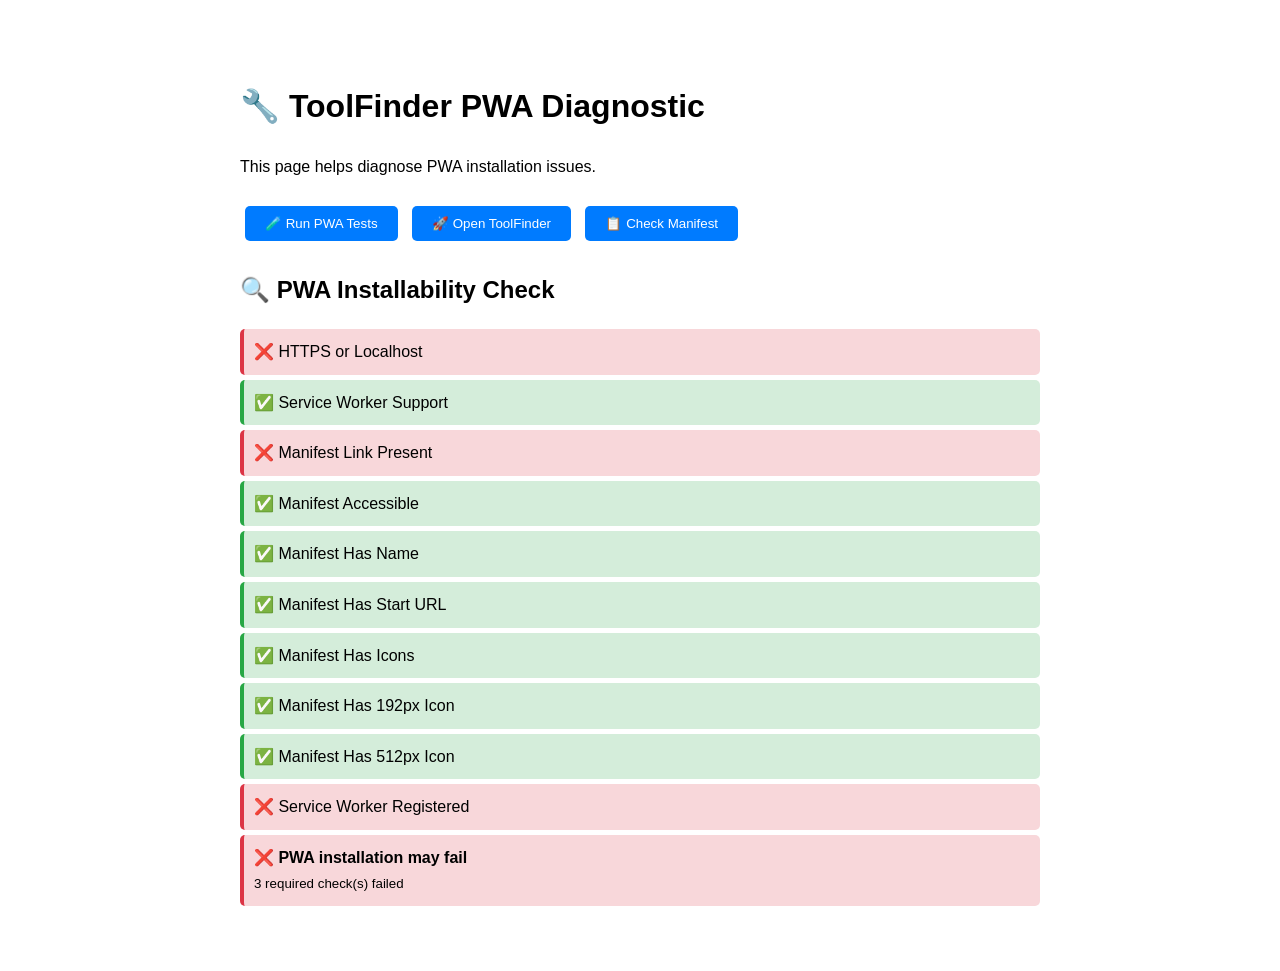
<file: test-pwa.html>
<!DOCTYPE html>
<html lang="en">
<head>
    <meta charset="UTF-8">
    <meta name="viewport" content="width=device-width, initial-scale=1.0">
    <title>PWA Test - ToolFinder</title>
    <style>
        body {
            font-family: -apple-system, BlinkMacSystemFont, 'Segoe UI', sans-serif;
            max-width: 800px;
            margin: 40px auto;
            padding: 20px;
            line-height: 1.6;
        }
        .check {
            padding: 10px;
            margin: 5px 0;
            border-radius: 5px;
            border-left: 4px solid #ddd;
        }
        .check.pass {
            background: #d4edda;
            border-left-color: #28a745;
        }
        .check.fail {
            background: #f8d7da;
            border-left-color: #dc3545;
        }
        .check.warning {
            background: #fff3cd;
            border-left-color: #ffc107;
        }
        button {
            background: #007bff;
            color: white;
            border: none;
            padding: 10px 20px;
            border-radius: 5px;
            cursor: pointer;
            margin: 10px 5px;
        }
        button:hover {
            background: #0056b3;
        }
        #results {
            margin-top: 20px;
        }
    </style>
</head>
<body>
    <h1>🔧 ToolFinder PWA Diagnostic</h1>
    <p>This page helps diagnose PWA installation issues.</p>
    
    <button onclick="runTests()">🧪 Run PWA Tests</button>
    <button onclick="window.open('./', '_blank')">🚀 Open ToolFinder</button>
    <button onclick="checkManifest()">📋 Check Manifest</button>
    
    <div id="results"></div>

    <script>
        async function runTests() {
            const results = document.getElementById('results');
            results.innerHTML = '<h2>🔍 PWA Installability Check</h2>';
            
            const checks = [
                {
                    name: 'HTTPS or Localhost',
                    test: location.protocol === 'https:' || location.hostname === 'localhost',
                    required: true
                },
                {
                    name: 'Service Worker Support',
                    test: 'serviceWorker' in navigator,
                    required: true
                },
                {
                    name: 'Manifest Link Present',
                    test: document.querySelector('link[rel="manifest"]') !== null,
                    required: true
                }
            ];

            // Test manifest
            try {
                const manifestResponse = await fetch('./cdn/manifest.json');
                const manifest = await manifestResponse.json();
                
                checks.push({
                    name: 'Manifest Accessible',
                    test: manifestResponse.ok,
                    required: true
                });
                
                checks.push({
                    name: 'Manifest Has Name',
                    test: !!(manifest.name || manifest.short_name),
                    required: true
                });
                
                checks.push({
                    name: 'Manifest Has Start URL',
                    test: !!manifest.start_url,
                    required: true
                });
                
                checks.push({
                    name: 'Manifest Has Icons',
                    test: manifest.icons && manifest.icons.length >= 2,
                    required: true
                });
                
                checks.push({
                    name: 'Manifest Has 192px Icon',
                    test: manifest.icons && manifest.icons.some(icon => icon.sizes.includes('192')),
                    required: true
                });
                
                checks.push({
                    name: 'Manifest Has 512px Icon',
                    test: manifest.icons && manifest.icons.some(icon => icon.sizes.includes('512')),
                    required: true
                });
                
            } catch (error) {
                checks.push({
                    name: 'Manifest Load Error',
                    test: false,
                    required: true,
                    error: error.message
                });
            }

            // Test service worker
            try {
                const registration = await navigator.serviceWorker.getRegistration('./');
                checks.push({
                    name: 'Service Worker Registered',
                    test: !!registration,
                    required: true
                });
                
                if (registration) {
                    checks.push({
                        name: 'Service Worker Active',
                        test: !!registration.active,
                        required: false
                    });
                }
            } catch (error) {
                checks.push({
                    name: 'Service Worker Error',
                    test: false,
                    required: true,
                    error: error.message
                });
            }

            // Display results
            checks.forEach(check => {
                const className = check.test ? 'pass' : (check.required ? 'fail' : 'warning');
                const icon = check.test ? '✅' : (check.required ? '❌' : '⚠️');
                const errorText = check.error ? `<br><small>Error: ${check.error}</small>` : '';
                
                results.innerHTML += `
                    <div class="check ${className}">
                        ${icon} ${check.name}${errorText}
                    </div>
                `;
            });

            const failedRequired = checks.filter(c => c.required && !c.test).length;
            
            if (failedRequired === 0) {
                results.innerHTML += `
                    <div class="check pass">
                        <strong>🎉 PWA should be installable!</strong><br>
                        <small>If you don't see the install prompt, try:</small><br>
                        <small>• Chrome/Edge: Look for install icon in address bar</small><br>
                        <small>• Safari: Share → Add to Home Screen</small><br>
                        <small>• Firefox: ☰ Menu → Install</small>
                    </div>
                `;
            } else {
                results.innerHTML += `
                    <div class="check fail">
                        <strong>❌ PWA installation may fail</strong><br>
                        <small>${failedRequired} required check(s) failed</small>
                    </div>
                `;
            }
        }

        async function checkManifest() {
            try {
                const response = await fetch('./cdn/manifest.json');
                const manifest = await response.json();
                console.log('📋 Manifest:', manifest);
                alert('✅ Manifest loaded successfully! Check console for details.');
            } catch (error) {
                console.error('❌ Manifest error:', error);
                alert('❌ Failed to load manifest: ' + error.message);
            }
        }

        // Auto-run tests when page loads
        window.addEventListener('load', () => {
            setTimeout(runTests, 500);
        });
    </script>
</body>
</html>
</file>
